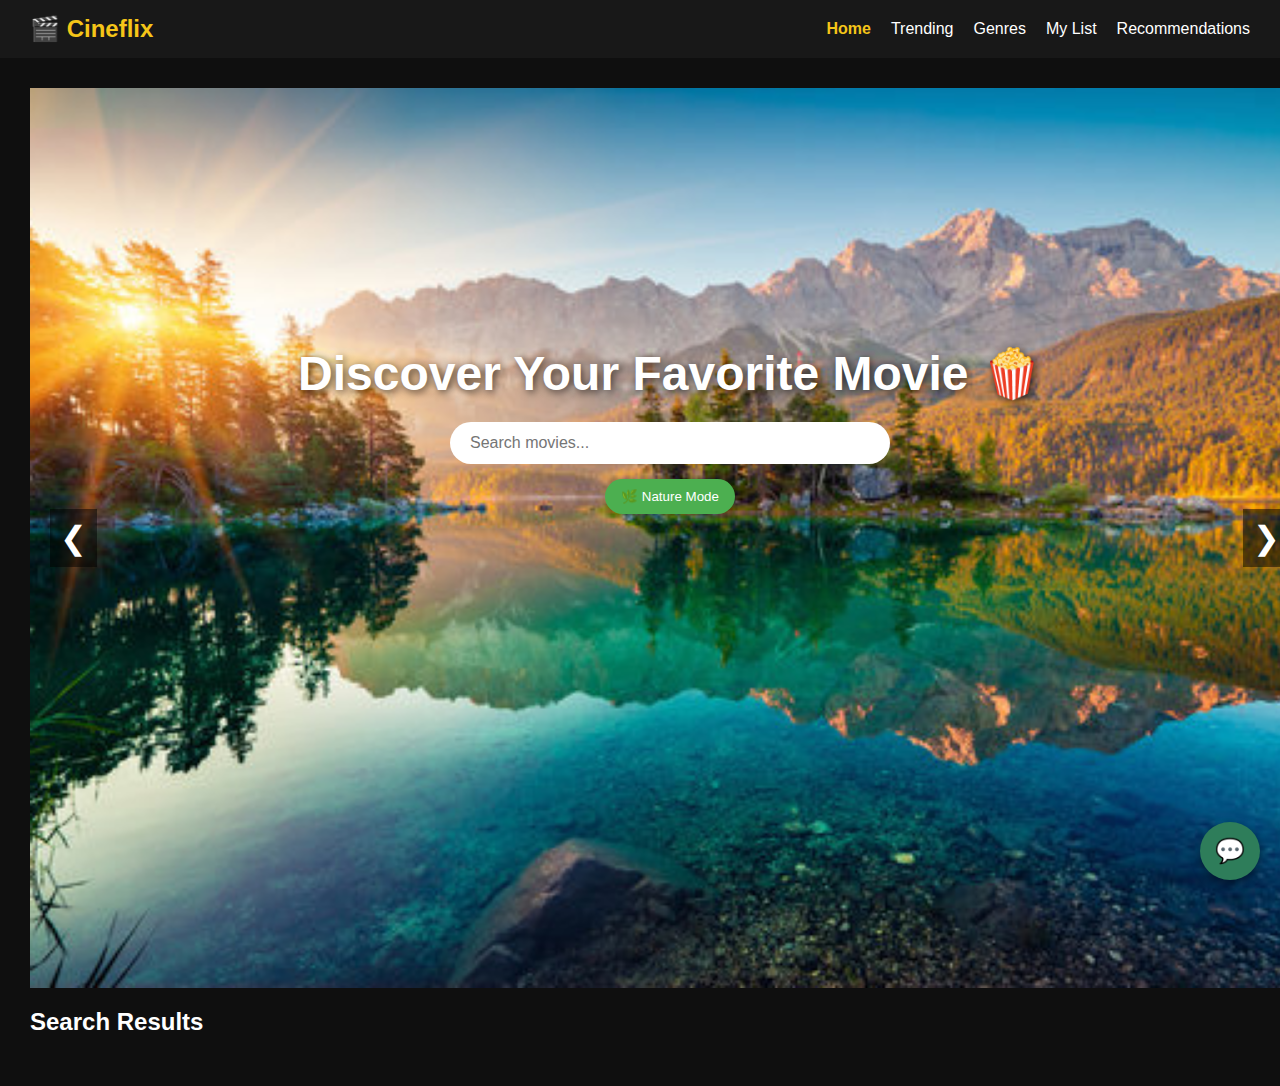
<file: home.html>
<!DOCTYPE html>
<html lang="en">
<head>
  <meta charset="UTF-8" />
  <meta name="viewport" content="width=device-width, initial-scale=1" />
  <title>Cineflix</title>
  <link rel="stylesheet" href="styles.css" />
</head>
<body>
  <nav>
    <h2>🎬 Cineflix</h2>
    <ul>
      <li data-page="home" class="active">Home</li>
      <li data-page="trending">Trending</li>
      <li data-page="genres">Genres</li>
      <li data-page="mylist">My List</li>
      <li data-page="recommendations">Recommendations</li>
    </ul>
  </nav>

  <section id="home" class="page active">
    <div class="hero-wrapper">
      <div class="slider-container">
        <div class="slides">
          <img src="/img.jpg" class="slide" />
          <img src="/img2.jpeg" class="slide" />
          <img src="/img3.jpg" class="slide" />
          <img src="/img4.jpeg" class="slide" />
          <img src="/img5.jpg" class="slide" />
        </div>
        <button class="prev" onclick="moveSlide(-1)">❮</button>
        <button class="next" onclick="moveSlide(1)">❯</button>
        <div class="dots" id="dotsContainer"></div>
      </div>

      <div class="hero-content">
        <h1>Discover Your Favorite Movie 🍿</h1>
        <div class="search-bar">
          <input id="searchInput" type="text" placeholder="Search movies...">
        </div>
        <button id="natureBtn">🌿 Nature Mode</button>
        <div id="natureSection" class="nature-section" style="display: none;">
          <h2>🌲 Nature & Survival Picks</h2>
          <div id="natureList" class="movie-list"></div>
        </div>
      </div>
    </div>

    <div class="content">
      <h2 id="homeResultsTitle">Search Results</h2>
      <div id="homeResults" class="movie-list"></div>
    </div>
  </section>

  <div id="trending" class="page">
    <h2>Trending Now</h2>
    <div id="trendingList" class="movie-list"></div>
  </div>

  <div id="genres" class="page">
    <h2>Browse by Genre</h2>
    <div class="genre-buttons">
      <button onclick="loadGenre('Action')">Action</button>
      <button onclick="loadGenre('Comedy')">Comedy</button>
      <button onclick="loadGenre('Drama')">Drama</button>
      <button onclick="loadGenre('Horror')">Horror</button>
      <button onclick="loadGenre('Sci-Fi')">Sci-Fi</button>
    </div>
    <div id="genreList" class="movie-list"></div>
  </div>

  <div id="mylist" class="page">
    <h2>My List</h2>
    <div id="myListContainer" class="movie-list"></div>
  </div>

  <div id="recommendations" class="page">
    <h2>Recommended For You</h2>
    <div id="recommendationsContainer" class="movie-list"></div>
  </div>

  <div id="movieModal">
    <span id="closeModal">&times;</span>
    <div id="movieModalContent"></div>
  </div>
  <!-- Chatbot Button -->
<div id="chatbotBtn">💬</div>

<!-- Chatbot Window -->
<div id="chatbotWindow">
  <div id="chatHeader">Cineflix Chatbot <span id="closeChat">&times;</span></div>
  <div id="chatMessages"></div>
  <div id="chatInputArea">
    <input type="text" id="chatInput" placeholder="Ask me something..." />
    <button id="sendBtn">➤</button>
  </div>
</div>

  <script src="scrift.js"></script>
</body>
</html>
</file>
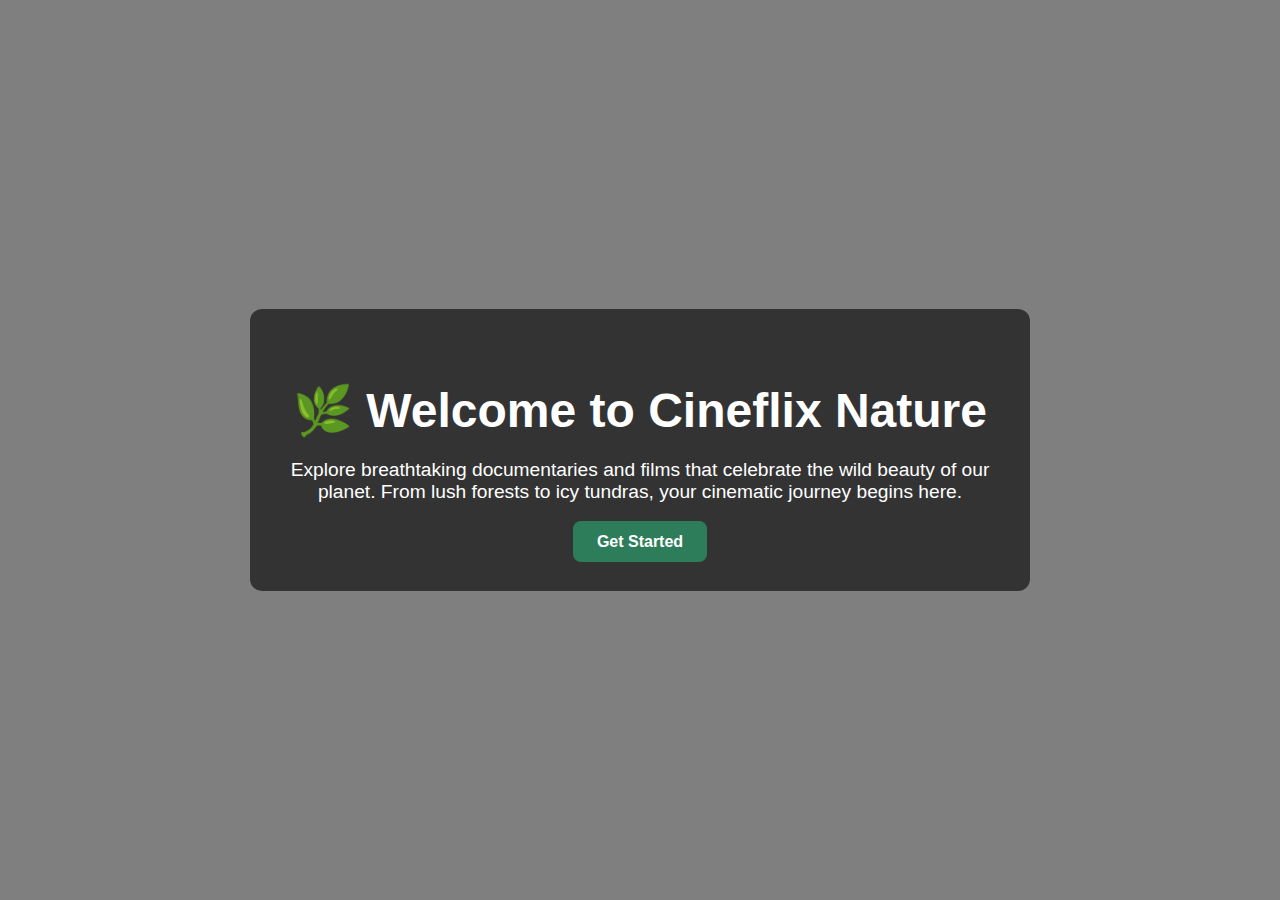
<file: index.htm.html>
<!DOCTYPE html>
<html lang="en">
<head>
  <meta charset="UTF-8" />
  <meta name="viewport" content="width=device-width, initial-scale=1" />
  <title>Welcome to Cineflix Nature</title>
  <style>
    body {
      margin: 0;
      font-family: 'Segoe UI', sans-serif;
      background: url('https://images.unsplash.com/photo-1506744038136-46273834b3fb') no-repeat center center fixed;
      background-size: cover;
      color: white;
    }

    .welcome-section {
      display: flex;
      justify-content: center;
      align-items: center;
      height: 100vh;
      text-align: center;
      background-color: rgba(0, 0, 0, 0.5); /* dark overlay for readability */
    }

    .welcome-content {
      max-width: 700px;
      padding: 40px;
      background: rgba(0, 0, 0, 0.6);
      border-radius: 12px;
    }

    .welcome-content h1 {
      font-size: 3rem;
      margin-bottom: 20px;
    }

    .welcome-content p {
      font-size: 1.2rem;
      margin-bottom: 30px;
    }

    .btn-start {
      background-color: #2e7d5a;
      color: white;
      padding: 12px 24px;
      border-radius: 8px;
      text-decoration: none;
      font-weight: bold;
      transition: background 0.3s ease;
    }

    .btn-start:hover {
      background-color: #256b4d;
    }

    @media (max-width: 600px) {
      .welcome-content h1 {
        font-size: 2.2rem;
      }

      .welcome-content p {
        font-size: 1rem;
      }
    }
  </style>
</head>
<body>
  <section class="welcome-section">
    <div class="welcome-content">
      <h1>🌿 Welcome to Cineflix Nature</h1>
      <p>Explore breathtaking documentaries and films that celebrate the wild beauty of our planet. From lush forests to icy tundras, your cinematic journey begins here.</p>
      <a href="home.html" class="btn-start">Get Started</a>
    </div>
  </section>
</body>
</html>
</file>
<file: styles.css>
/* Reset & Base */
body, html {
  margin: 0;
  padding: 0;
  font-family: 'Segoe UI', Arial, sans-serif;
  background: #0f0f0f;
  color: #fff;
  overflow-x: hidden;
}
.welcome-section {
  background: url('/nature-bg.jpg') center/cover no-repeat;
  color: white;
  text-align: center;
  padding: 100px 20px;
}

.welcome-content {
  max-width: 700px;
  margin: 0 auto;
  background: rgba(0, 0, 0, 0.5);
  padding: 40px;
  border-radius: 12px;
}

.welcome-content h1 {
  font-size: 2.8rem;
  margin-bottom: 20px;
}

.welcome-content p {
  font-size: 1.2rem;
  margin-bottom: 30px;
}

.btn-start {
  background-color: #2e7d5a;
  color: white;
  padding: 12px 24px;
  border-radius: 8px;
  text-decoration: none;
  font-weight: bold;
}


/* Navbar */
nav {
  display: flex;
  justify-content: space-between;
  align-items: center;
  padding: 15px 30px;
  background: #181818;
  position: sticky;
  top: 0;
  z-index: 100;
}
nav h2 {
  color: #f5c518;
  margin: 0;
}
nav ul {
  list-style: none;
  display: flex;
  gap: 20px;
  margin: 0;
  padding: 0;
}
nav ul li {
  cursor: pointer;
  transition: color 0.3s;
}
nav ul li.active,
nav ul li:hover {
  color: #f5c518;
  font-weight: bold;
}

/* Hero Wrapper */
.hero-wrapper {
  position: relative;
  width: 100vw;
  height: 100vh;
  overflow: hidden;
}

/* Slider */
.slider-container {
  position: absolute;
  top: 0; left: 0;
  width: 100%;
  height: 100%;
  z-index: 1;
}

.slides {
  display: flex;
  height: 100%;
  transition: transform 0.5s ease-in-out;
}

.slide {
  min-width: 100%;
  height: 100%;
  object-fit: cover;
}

/* Slider Controls */
.prev, .next {
  position: absolute;
  top: 50%;
  transform: translateY(-50%);
  background: rgba(0,0,0,0.5);
  color: white;
  border: none;
  font-size: 2rem;
  padding: 10px;
  cursor: pointer;
  z-index: 2;
}
.prev { left: 20px; }
.next { right: 20px; }

.dots {
  position: absolute;
  bottom: 20px;
  width: 100%;
  text-align: center;
  z-index: 2;
}
.dot {
  height: 12px;
  width: 12px;
  margin: 0 5px;
  background-color: #bbb;
  border-radius: 50%;
  display: inline-block;
  cursor: pointer;
}
.dot.active {
  background-color: #f5c518;
}

/* Hero Content Overlay */
.hero-content {
  position: relative;
  z-index: 3;
  text-align: center;
  padding-top: 25vh;
  color: white;
}
.hero-content h1 {
  font-size: 3rem;
  margin-bottom: 20px;
  text-shadow: 2px 2px 8px rgba(0,0,0,0.7);
}
.search-bar {
  margin-top: 20px;
}
.search-bar input {
  padding: 12px 20px;
  width: 90%;
  max-width: 400px;
  border-radius: 25px;
  border: none;
  outline: none;
  font-size: 1rem;
}
#natureBtn {
  margin-top: 15px;
  background: #4caf50;
  color: white;
  border: none;
  padding: 10px 16px;
  border-radius: 20px;
  cursor: pointer;
}
#natureBtn:hover {
  background: #388e3c;
}

/* Sections */
.page {
  display: none;
  padding: 30px;
}
.page.active {
  display: block;
}

.movie-list {
  display: grid;
  grid-template-columns: repeat(auto-fill, minmax(160px, 1fr));
  gap: 20px;
}
.movie-card {
  background: #1e1e1e;
  border-radius: 12px;
  overflow: hidden;
  cursor: pointer;
  transition: transform 0.3s, box-shadow 0.3s;
  display: flex;
  flex-direction: column;
}
.movie-card:hover {
  transform: scale(1.05);
  box-shadow: 0 5px 15px rgba(0,0,0,0.5);
}
.movie-card img {
  width: 100%;
  height: 240px;
  object-fit: cover;
}
.movie-card h4 {
  margin: 10px;
  font-size: 1rem;
}
.movie-card p {
  margin: 0 10px 10px;
  font-size: 0.9rem;
  color: #bbb;
}

/* Modal */
#movieModal {
  display: none;
  position: fixed;
  inset: 0;
  background: rgba(0,0,0,0.9);
  justify-content: center;
  align-items: center;
  z-index: 200;
  padding: 20px;
}
#movieModalContent {
  background: #1c1c1c;
  padding: 20px;
  border-radius: 12px;
  max-width: 600px;
  width: 100%;
  text-align: center;
}
#movieModal img {
  width: 200px;
  border-radius: 10px;
  margin-bottom: 15px;
}
#closeModal {
  position: absolute;
  top: 20px;
  right: 30px;
  font-size: 2rem;
  cursor: pointer;
  color: white;
}

.nature-section {
  margin-top: 40px;
  padding: 20px;
  background: rgba(28, 28, 28, 0.8);
  border-radius: 12px;
}
.nature-section h2 {
  color: #f5c518;
  margin-bottom: 20px;
}
/* Chatbot Floating Button */
#chatbotBtn {
  position: fixed;
  bottom: 20px;
  right: 20px;
  background: #2e7d5a;
  color: white;
  padding: 15px;
  border-radius: 50%;
  cursor: pointer;
  font-size: 1.5rem;
  box-shadow: 0 4px 10px rgba(0,0,0,0.4);
  z-index: 500;
}

/* Chatbot Window */
#chatbotWindow {
  position: fixed;
  bottom: 80px;
  right: 20px;
  width: 300px;
  max-height: 400px;
  background: #1e1e1e;
  border-radius: 12px;
  display: none;
  flex-direction: column;
  overflow: hidden;
  box-shadow: 0 4px 15px rgba(0,0,0,0.5);
  z-index: 600;
}

#chatHeader {
  background: #2e7d5a;
  color: white;
  padding: 10px;
  font-weight: bold;
  display: flex;
  justify-content: space-between;
  align-items: center;
}

#chatMessages {
  flex: 1;
  padding: 10px;
  overflow-y: auto;
  font-size: 0.9rem;
}

.message {
  margin: 6px 0;
  padding: 8px 12px;
  border-radius: 10px;
  max-width: 80%;
}

.userMsg {
  background: #4caf50;
  color: white;
  margin-left: auto;
}

.botMsg {
  background: #333;
  color: #eee;
  margin-right: auto;
}

#chatInputArea {
  display: flex;
  border-top: 1px solid #333;
}

#chatInput {
  flex: 1;
  padding: 10px;
  border: none;
  outline: none;
  background: #2c2c2c;
  color: white;
}

#sendBtn {
  background: #2e7d5a;
  border: none;
  color: white;
  padding: 10px 15px;
  cursor: pointer;
}
</file>
